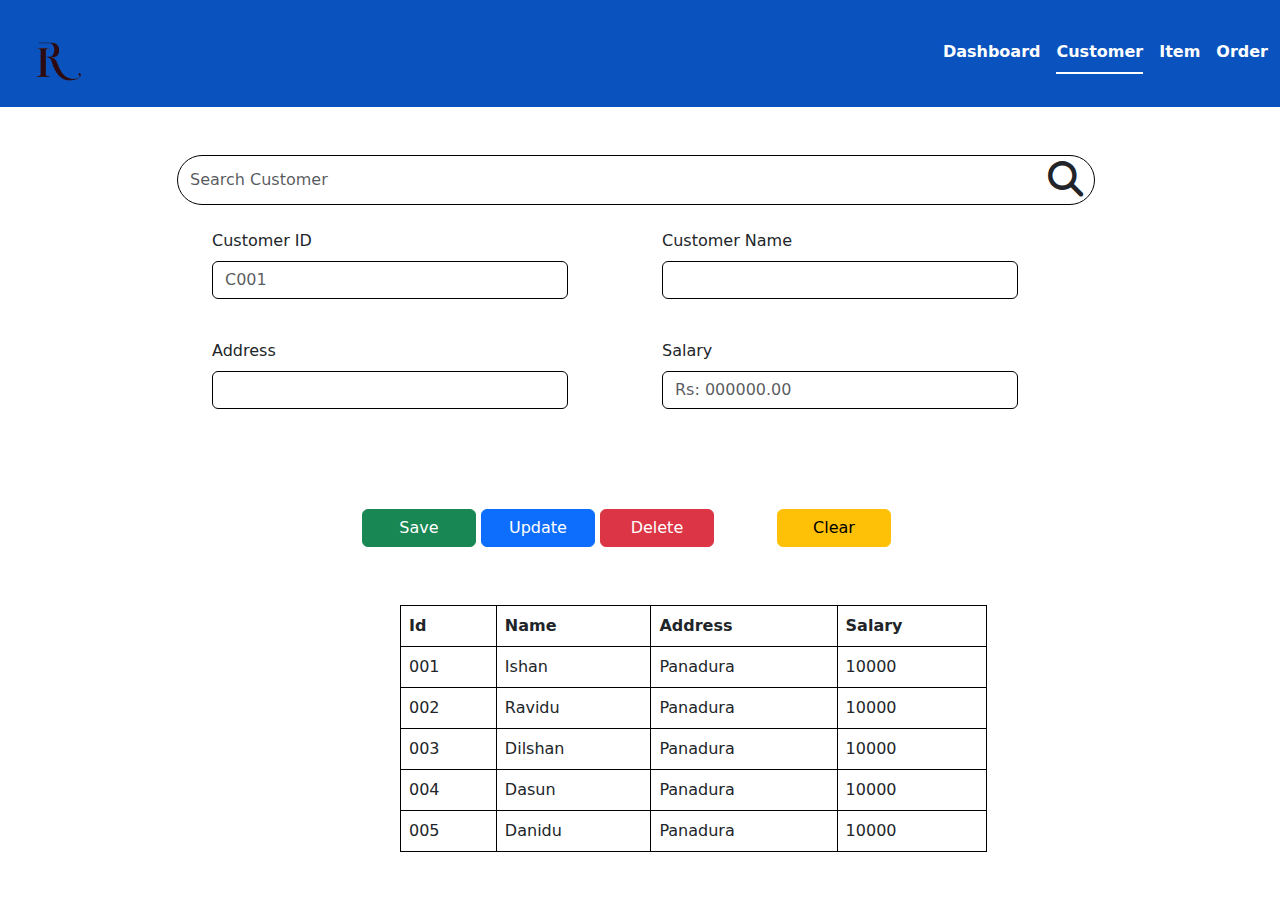
<file: customer_form.html>
<!DOCTYPE html>
<html lang="en">
<head>
    <meta charset="UTF-8">
    <meta name="viewport" content="width=device-width, initial-scale=1.0">
    <link rel="stylesheet" href="normalize.css">
    <link rel="stylesheet" href="https://cdnjs.cloudflare.com/ajax/libs/font-awesome/6.4.2/css/all.min.css">
    <link rel="stylesheet" href="/assets/bootstrap-5.3.0-alpha3-dist/css/bootstrap.min.css">
    <link rel="stylesheet" href="assets/css/customer_item_forms.css">

    <title>POS | Customer</title>
</head>
<body>

    <nav id="nav_bar" class="navbar bg-body-tertiary mb-5">
        <div class="container-fluid">
            <a class="navbar-brand" href="index.html">
              <img src="assets/img/IR2.png" alt="Logo" class="d-inline-block align-text-top" width="80px">
            </a>
            <ul class="nav nav-underline">
                <li id="aaa" class="nav-item">
                  <a id="dashboard" class="nav-link" aria-current="page" href="index.html" style="color: white">Dashboard</a>
                </li>
                <li class="nav-item">
                  <a id="customer" class="nav-link active" href="customer_form.html" style="color: white">Customer</a>
                </li>
                <li class="nav-item">
                  <a id="item" class="nav-link" href="item_form.html" style="color: white">Item</a>
                </li>
                <li class="nav-item">
                  <a id="order" class="nav-link" href="order_form.html" style="color: white">Order</a>
                </li>
            </ul>
        </div>
    </nav>

    <section class="container">

        <div class="row justify-content-md-center mb-4">
            <div class="col col-lg-10 col-12">
                <form class="d-flex" role="search">
                    <input id="search" class="form-control me-2" type="search" placeholder="Search Customer" aria-label="Search">
                    <!-- <button id="search-btn" class="btn btn-outline-success" type="submit">Search</button> -->
                    <i class="fa-solid fa-magnifying-glass search-btn"></i>
                </form>
            </div>
        </div>

        <div class="row">
            <div class="col col-lg-4 col-md-12 col-12 container">
                <form action="" class="row">
                    <div class="CustomerID">
                        <label for="id" class="form-label">Customer ID</label>
                        <input type="text" class="form-control" id="id" placeholder="C001">
                    </div>
                    <div class="CustomerName">
                        <label for="name" class="form-label">Customer Name</label>
                        <input type="text" class="form-control" id="name">
                    </div>
                    <div class="address">
                        <label for="address" class="form-label">Address</label>
                        <input type="text" class="form-control" id="address">
                    </div>

                    <div class="salary">
                        <label for="salary" class="form-label">Salary</label>
                        <input type="number" class="form-control" id="salary" placeholder="Rs: 000000.00">
                    </div>
                    <div class="buttons">
                        <button type="submit" class="btn btn-success mb-1">Save</button>
                        <button type="button" class="btn btn-primary mb-1">Update</button>
                        <button type="button" class="btn btn-danger mb-1">Delete</button>
                        <button type="reset" class="btn btn-warning mb-3">Clear</button>
                    </div>
                </form>
            </div>
    </section>
    <section class="table">
        <div class="col col-lg-8">
            <table class="table table-bordered">
                <thead>
                <th>Id</th>
                <th>Name</th>
                <th>Address</th>
                <th>Salary</th>
                </thead>

                <tbody>
                <tr>
                    <td>001</td>
                    <td>Ishan</td>
                    <td>Panadura</td>
                    <td>10000</td>
                </tr>
                <tr>
                    <td>002</td>
                    <td>Ravidu</td>
                    <td>Panadura</td>
                    <td>10000</td>
                </tr>
                <tr>
                    <td>003</td>
                    <td>Dilshan</td>
                    <td>Panadura</td>
                    <td>10000</td>
                </tr>
                <tr>
                    <td>004</td>
                    <td>Dasun</td>
                    <td>Panadura</td>
                    <td>10000</td>
                </tr>
                <tr>
                    <td>005</td>
                    <td>Danidu</td>
                    <td>Panadura</td>
                    <td>10000</td>
                </tr>
                </tbody>
            </table>
        </div>
        </div>
    </section>

</body>
</html>
</file>
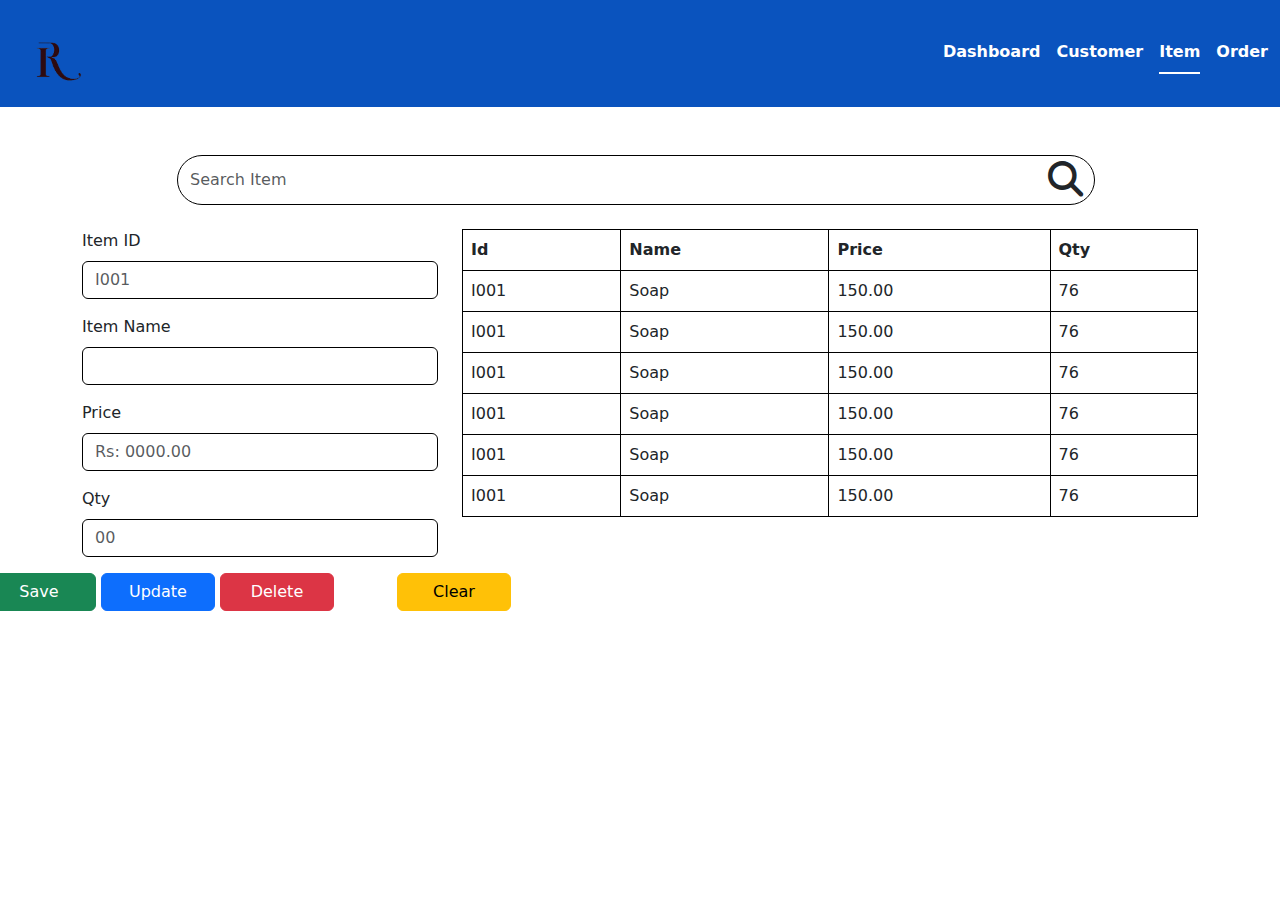
<file: item_form.html>
<!DOCTYPE html>
<html lang="en">
<head>
    <meta charset="UTF-8">
    <meta name="viewport" content="width=device-width, initial-scale=1.0">
    <link rel="stylesheet" href="normalize.css">
    <link rel="stylesheet" href="https://cdnjs.cloudflare.com/ajax/libs/font-awesome/6.4.2/css/all.min.css">
    <link rel="stylesheet" href="/assets//bootstrap-5.3.0-alpha3-dist/css/bootstrap.min.css">
    <link rel="stylesheet" href="assets/css/customer_item_forms.css">

    <title>POS | Item</title>
</head>
<body>

    <nav id="nav_bar" class="navbar bg-body-tertiary mb-5">
        <div class="container-fluid">
            <a class="navbar-brand" href="index.html">
              <img src="assets/img/IR2.png" alt="Logo" class="d-inline-block align-text-top" width="80px">
            </a>
            <ul class="nav nav-underline">
                <li id="aaa" class="nav-item">
                  <a id="dashboard" class="nav-link" aria-current="page" href="index.html" style="color: white">Dashboard</a>
                </li>
                <li class="nav-item">
                  <a id="customer" class="nav-link" href="customer_form.html" style="color: white">Customer</a>
                </li>
                <li class="nav-item">
                  <a id="item" class="nav-link active" href="item_form.html" style="color: white">Item</a>
                </li>
                <li class="nav-item">
                  <a id="order" class="nav-link" href="order_form.html" style="color: white">Order</a>
                </li>
            </ul>
        </div>
    </nav>

    <section class="container">

        <div class="row justify-content-md-center mb-4">
            <div class="col col-lg-10 col-12">
                <form class="d-flex" role="search">
                    <input id="search" class="form-control me-2" type="search" placeholder="Search Item" aria-label="Search">
                    <!-- <button id="search-btn" class="btn btn-outline-success" type="submit">Search</button> -->
                    <i class="fa-solid fa-magnifying-glass search-btn"></i>
                </form>
            </div>
        </div>

        <div class="row">
            <div class="col col-lg-4 col-md-12 col-12 container">
                <form action="" class="row">
                    <div class="mb-3 col-lg-12 col-md-4">
                        <label for="id" class="form-label">Item ID</label>
                        <input type="text" class="form-control" id="id" placeholder="I001">
                    </div>
                    <div class="mb-3 col-lg-12 col-md-8">
                        <label for="name" class="form-label">Item Name</label>
                        <input type="text" class="form-control" id="name">
                    </div>
                    <div class="mb-3 col-lg-12 col-md-8">
                        <label for="price" class="form-label">Price</label>
                        <input type="number" class="form-control" id="price" placeholder="Rs: 0000.00">
                    </div>
                    <div class="mb-3 col-lg-12 col-md-4">
                        <label for="qty" class="form-label">Qty</label>
                        <input type="number" class="form-control" id="qty" placeholder="00">
                    </div>
                    <div class="buttons">
                        <button type="submit" class="btn btn-success mb-1">Save</button>
                        <button type="button" class="btn btn-primary mb-1">Update</button>
                        <button type="button" class="btn btn-danger mb-1">Delete</button>
                        <button type="reset" class="btn btn-warning mb-3">Clear</button>
                    </div>
                </form>
            </div>
            <div class="col col-lg-8">
                <table class="table table-bordered">
                    <thead>
                        <th>Id</th>
                        <th>Name</th>
                        <th>Price</th>
                        <th>Qty</th>
                    </thead>
    
                    <tbody>
                        <tr>
                            <td>I001</td>
                            <td>Soap</td>
                            <td>150.00</td>
                            <td>76</td>
                        </tr>
                        <tr>
                            <td>I001</td>
                            <td>Soap</td>
                            <td>150.00</td>
                            <td>76</td>
                        </tr>
                        <tr>
                            <td>I001</td>
                            <td>Soap</td>
                            <td>150.00</td>
                            <td>76</td>
                        </tr>
                        <tr>
                            <td>I001</td>
                            <td>Soap</td>
                            <td>150.00</td>
                            <td>76</td>
                        </tr>
                        <tr>
                            <td>I001</td>
                            <td>Soap</td>
                            <td>150.00</td>
                            <td>76</td>
                        </tr>
                        <tr>
                            <td>I001</td>
                            <td>Soap</td>
                            <td>150.00</td>
                            <td>76</td>
                        </tr>
                    </tbody>
                </table>
            </div>
        </div>
    </section>

</body>
</html>
</file>
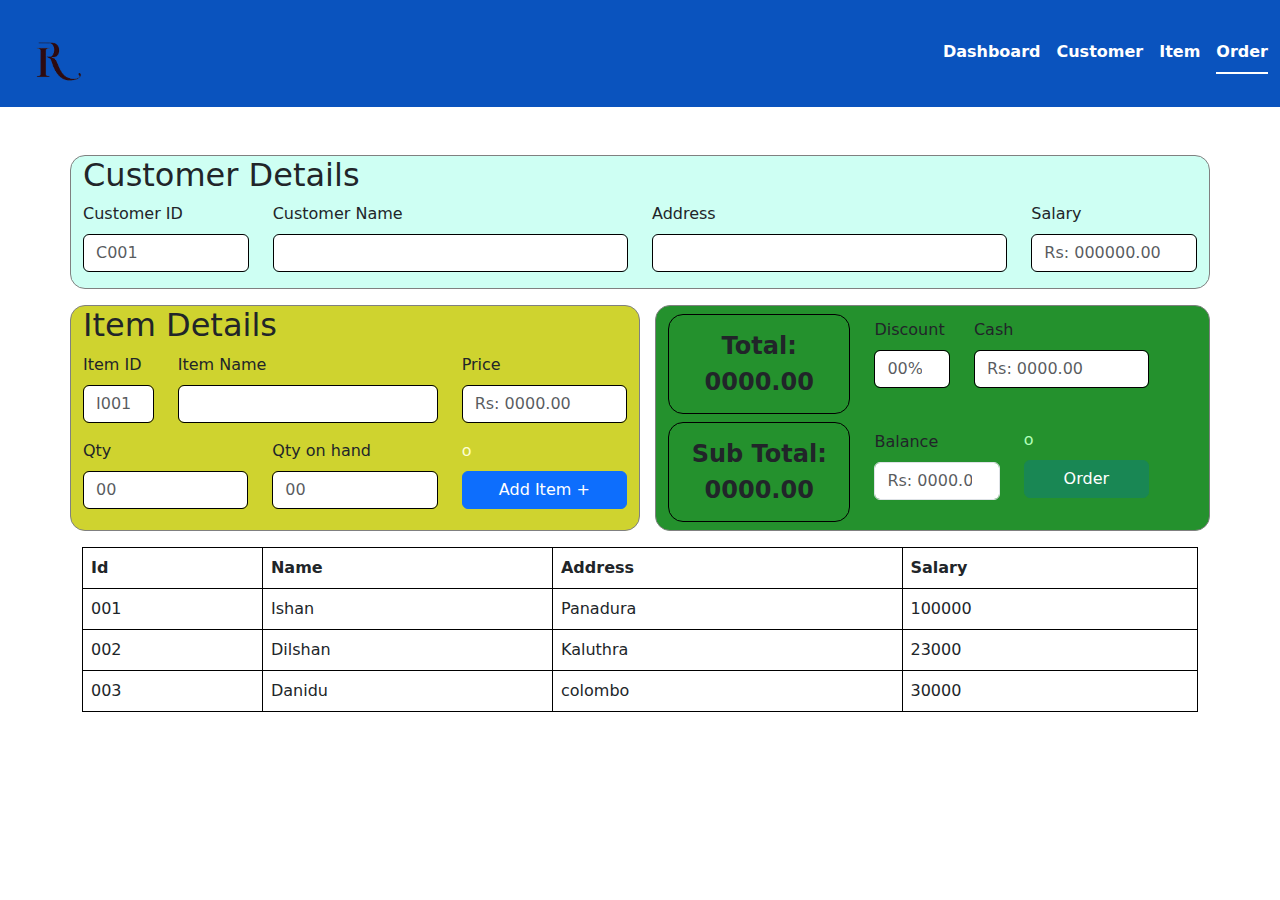
<file: order_form.html>
<!DOCTYPE html>
<html lang="en">
<head>
    <meta charset="UTF-8">
    <meta name="viewport" content="width=device-width, initial-scale=1.0">
    <link rel="stylesheet" href="normalize.css">
    <link rel="stylesheet" href="https://cdnjs.cloudflare.com/ajax/libs/font-awesome/6.4.2/css/all.min.css">
    <link rel="stylesheet" href="/assets/bootstrap-5.3.0-alpha3-dist/css/bootstrap.min.css">
    <link rel="stylesheet" href="assets/css/order_form.css">

    <title>POS | Order</title>
</head>
<body>

    <nav id="nav_bar" class="navbar bg-body-tertiary mb-5">
        <div class="container-fluid">
            <a class="navbar-brand" href="index.html">
              <img src="assets/img/IR2.png" alt="Logo" class="d-inline-block align-text-top" width="80px">
            </a>
            <ul class="nav nav-underline">
                <li class="nav-item">
                  <a id="dashboard" class="nav-link" aria-current="page" href="index.html" style="color: white">Dashboard</a>
                </li>
                <li class="nav-item">
                  <a id="customer" class="nav-link" href="customer_form.html" style="color: white">Customer</a>
                </li>
                <li class="nav-item">
                  <a id="item" class="nav-link" href="item_form.html" style="color: white">Item</a>
                </li>
                <li class="nav-item">
                  <a id="order" class="nav-link active" href="order_form.html" style="color: white">Order</a>
                </li>
            </ul>
        </div>
    </nav>

    <section class="container">
        <div class="row mb-3">
            <div class="col container customer-pane">
                <div class="row"><h2>Customer Details</h2></div>

                <form action="" class="row">
                    <div class="mb-3 col-lg-2 col-md-4 col-12">
                        <label for="id" class="form-label">Customer ID</label>
                        <input type="text" class="form-control" id="id" placeholder="C001">
                    </div>
                    <div class="mb-3 col-lg-4 col-md-8 col-12">
                        <label for="name" class="form-label">Customer Name</label>
                        <input type="text" class="form-control" id="name">
                    </div>
                    <div class="mb-3 col-lg-4 col-md-8 col-12">
                        <label for="address" class="form-label">Address</label>
                        <input type="text" class="form-control" id="address">
                    </div>
                    <div class="mb-3 col-lg-2 col-md-4 col-12">
                        <label for="salary" class="form-label">Salary</label>
                        <input type="number" class="form-control" id="salary" placeholder="Rs: 000000.00">
                    </div>
                </form>
            </div>
        </div>

        <div class="row">
            <div class="col-lg-6 col-12 container item-pane mb-3">
                <div class="row"><h2>Item Details</h2></div>
                <form action="" class="row">
                    <div class="mb-3 col-lg-2 col-md-4">
                        <label for="id" class="form-label">Item ID</label>
                        <input type="text" class="form-control" id="id" placeholder="I001">
                    </div>
                    <div class="mb-3 col-lg-6 col-md-8">
                        <label for="name" class="form-label">Item Name</label>
                        <input type="text" class="form-control" id="name">
                    </div>
                    <div class="mb-3 col-lg-4 col-md-6">
                        <label for="price" class="form-label">Price</label>
                        <input type="number" class="form-control" id="price" placeholder="Rs: 0000.00">
                    </div>
                    <div class="mb-3 col-lg-4 col-md-3">
                        <label for="qty" class="form-label">Qty</label>
                        <input type="number" class="form-control" id="qty" placeholder="00">
                    </div>
                    <div class="mb-3 col-lg-4 col-md-3">
                        <label for="qty-on-hand" class="form-label">Qty on hand</label>
                        <input type="number" class="form-control" id="qty-on-hand" placeholder="00">
                    </div>

                    <div class="mb-3 col-lg-4 col-3">
                        <label for="add-btn" class="form-label" style="color: #FEFFD4;">o</label><br>
                        <button id="add-btn" type="submit" class="btn btn-primary mb-1">Add Item +</button>
                    </div>
                    
                </form>
            </div>

            <div class="col container order-pane mb-3 d-flex">
                <form action="" class="row">

                    <div class="col-lg-5 col-md-6 col-12 row mt-2 mb-2">
                        <div class="col col-12 mb-2">
                            <label class="total">Total: 0000.00</label>
                        </div>
                        <div class="col col-12">
                            <label class="total">Sub Total: 0000.00</label>
                        </div>
                    </div>

                    <div class="col-lg-7 col-md-6 col-12 row align-items-center">
                        <div class="mb-3 col-lg-4 col-md-4">
                            <label for="discount" class="form-label">Discount</label>
                            <input type="number" class="form-control" id="discount" placeholder="00%">
                        </div>
                        <div class="mb-3 col-lg-8 col-md-8">
                            <label for="cash" class="form-label">Cash</label>
                            <input type="number" class="form-control" id="cash" placeholder="Rs: 0000.00">
                        </div>
                        <div class="mb-3 col-lg-6 col-md-7">
                            <label for="balance" class="form-label">Balance</label>
                            <input type="number" class="form-control" id="balance" placeholder="Rs: 0000.00">
                        </div>
    
                        <div class="mb-3 col-lg-6 col-md-5">
                            <label for="add-btn" class="form-label" style="color: #B2FFBA;">o</label><br>
                            <button id="add-btn" type="submit" class="btn btn-success mb-1">Order</button>
                        </div>
                    </div>
                    
                </form>
            </div>
        </div>

        <div class="row">
            <div class="col">
                <table class="table table-bordered">
                    <thead>
                        <th>Id</th>
                        <th>Name</th>
                        <th>Address</th>
                        <th>Salary</th>
                    </thead>
    
                    <tbody>
                        <tr>
                            <td>001</td>
                            <td>Ishan</td>
                            <td>Panadura</td>
                            <td>100000</td>
                        </tr>
                        <tr>
                            <td>002</td>
                            <td>Dilshan</td>
                            <td>Kaluthra</td>
                            <td>23000</td>
                        </tr>
                        <tr>
                            <td>003</td>
                            <td>Danidu</td>
                            <td>colombo</td>
                            <td>30000</td>
                        </tr>
                    </tbody>
                </table>
            </div>
        </div>
    </section>

</body>
</html>
</file>
<file: assets/css/customer_item_forms.css>
* {
    position: relative;
}
#nav_bar {
    padding: 0;
}

nav div {
    padding: 10px;
    background-color: #0a53be;
}

#dashboard, #customer, #item, #order {
    font-weight: 600;
    color: #1f1f1f;
}

#search {
    border: 1px solid black;
    border-radius: 50px;
    height: 50px;
}

.search-btn {
    font-size: 2.2rem;
    position: absolute;
    top: calc(50% - 1.2rem);
    margin: auto;
    right: 20px;
}

#id, #name, #address, #salary, #price, #qty {
    border: 1px solid black;
}

.buttons button {
    width: 32%;
}

table tbody, table thead {
    border: 1px solid black;
}

.table {
    padding-left: 400px;
}
.CustomerName {
    left: 200px;
    bottom: 70px;
}
.CustomerID {
    right: 250px;
}
.address {
    right: 250px;
    bottom: 30px;
}
.salary {
    left: 200px;
    bottom: 100px;
}

.btn-warning {
    left: 315px;
    bottom: 42px
}
.btn {
    right: 100px;
}
</file>
<file: assets/css/order_form.css>
#nav_bar {
    padding: 0;
}

nav div {
    padding: 10px;
    background-color: #0a53be;
}

#dashboard, #customer, #item, #order {
    font-weight: 600;
    color: #1f1f1f;
}

#id, #name, #address, #salary, #price, #qty, #qty-on-hand, #cash, #discount {
    border: 1px solid black;
}

table tbody, table thead {
    border: 1px solid black;
}

#add-btn {
    width: 100%;
}

.customer-pane {
    background-color: #CEFFF3;
    border: 1px solid grey;
    border-radius: 15px;
}

.item-pane {
    background-color: #cfd32f;
    border: 1px solid grey;
    border-radius: 15px;
    margin-right: 15px;
}

.order-pane {
    background-color: #24912d;
    border: 1px solid grey;
    border-radius: 15px;
}

.total {
    border: 1px solid black;
    border-radius: 15px;
    height: 100px;
    display: flex;
    align-items: center;
    justify-content: center;
    font-size: 1.5rem;
    text-align: center;
    font-weight: bold;
}
</file>
